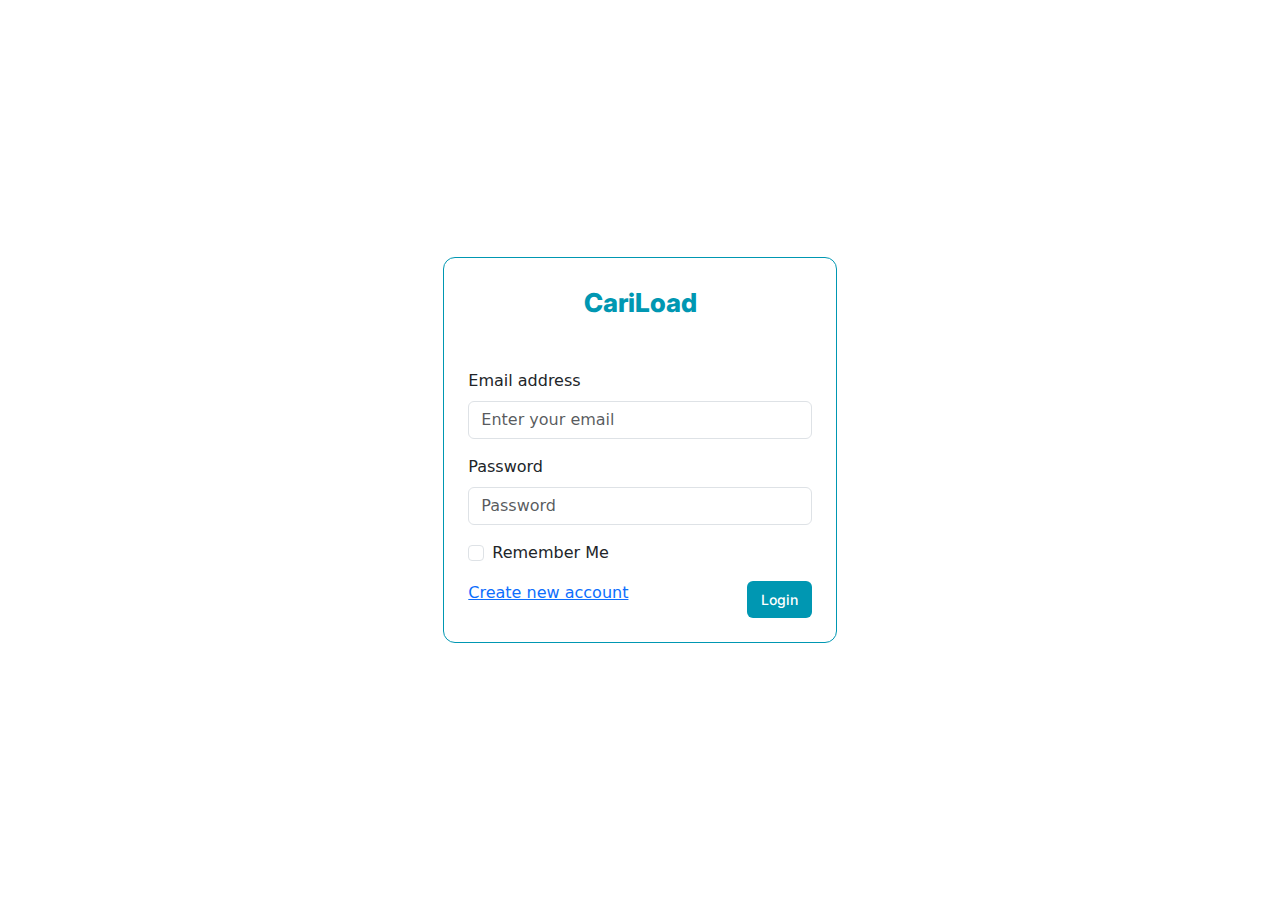
<file: login.html>
<!DOCTYPE html>
<html lang="en">

<head>
    <meta charset="UTF-8">
    <meta name="viewport" content="width=device-width, initial-scale=1.0">
    <title>Login</title>


    <link href="https://cdn.jsdelivr.net/npm/bootstrap@5.3.3/dist/css/bootstrap.min.css" rel="stylesheet"
        integrity="sha384-QWTKZyjpPEjISv5WaRU9OFeRpok6YctnYmDr5pNlyT2bRjXh0JMhjY6hW+ALEwIH" crossorigin="anonymous">

    <link rel="preconnect" href="https://fonts.googleapis.com">
    <link rel="preconnect" href="https://fonts.gstatic.com" crossorigin>
    <link href="https://fonts.googleapis.com/css2?family=Inter:wght@100..900&family=Satisfy&display=swap"
        rel="stylesheet">
    <link href="https://fonts.googleapis.com/css2?family=Dancing+Script:wght@400..700&display=swap" rel="stylesheet">

    <link rel="stylesheet" href="https://cdn.jsdelivr.net/npm/bootstrap-icons@1.11.3/font/bootstrap-icons.min.css">
    <link rel="stylesheet" href="assets/styles/SignIn-style.css">

</head>

<body>
    <div class="container signIn">
        <div class="signIn-card p-4">
            <h2 class='text-center mb-5'>
                <a href="index.html" class="text-decoration-none">CariLoad</a>
            </h2>
            <form>
                <div class="mb-3">
                    <label for="email" class="form-label">Email address</label>
                    <input type="email" class="form-control" id="email" placeholder='Enter your email' required />
                </div>
                <div class="mb-3">
                    <label for="password" class="form-label">Password</label>
                    <input type="password" class="form-control" id="password" placeholder='Password' required />
                </div>
                <div class="mb-3 form-check">
                    <input type="checkbox" class="form-check-input" id="rememberMe" />
                    <label class="form-check-label" for="rememberMe">Remember Me</label>
                </div>
                <div class="w-100 d-flex align-content-center justify-content-between">
                    <a href='signup.html' class='m-0'>Create new account</a>
                    <button type="submit" class="signIn-btn">Login</button>
                </div>
            </form>
        </div>
    </div>


    <script src="https://code.jquery.com/jquery-3.3.1.slim.min.js"
        integrity="sha384-q8i/X+965DzO0rT7abK41JStQIAqVgRVzpbzo5smXKp4YfRvH+8abtTE1Pi6jizo"
        crossorigin="anonymous"></script>
    <script src="https://cdn.jsdelivr.net/npm/popper.js@1.14.3/dist/umd/popper.min.js"
        integrity="sha384-ZMP7rVo3mIykV+2+9J3UJ46jBk0WLaUAdn689aCwoqbBJiSnjAK/l8WvCWPIPm49"
        crossorigin="anonymous"></script>
    <script src="https://cdn.jsdelivr.net/npm/bootstrap@4.1.3/dist/js/bootstrap.min.js"
        integrity="sha384-ChfqqxuZUCnJSK3+MXmPNIyE6ZbWh2IMqE241rYiqJxyMiZ6OW/JmZQ5stwEULTy"
        crossorigin="anonymous"></script>
    <script src="https://cdn.jsdelivr.net/npm/bootstrap@5.3.3/dist/js/bootstrap.bundle.min.js"
        integrity="sha384-YvpcrYf0tY3lHB60NNkmXc5s9fDVZLESaAA55NDzOxhy9GkcIdslK1eN7N6jIeHz"
        crossorigin="anonymous"></script>
</body>

</html>
</file>
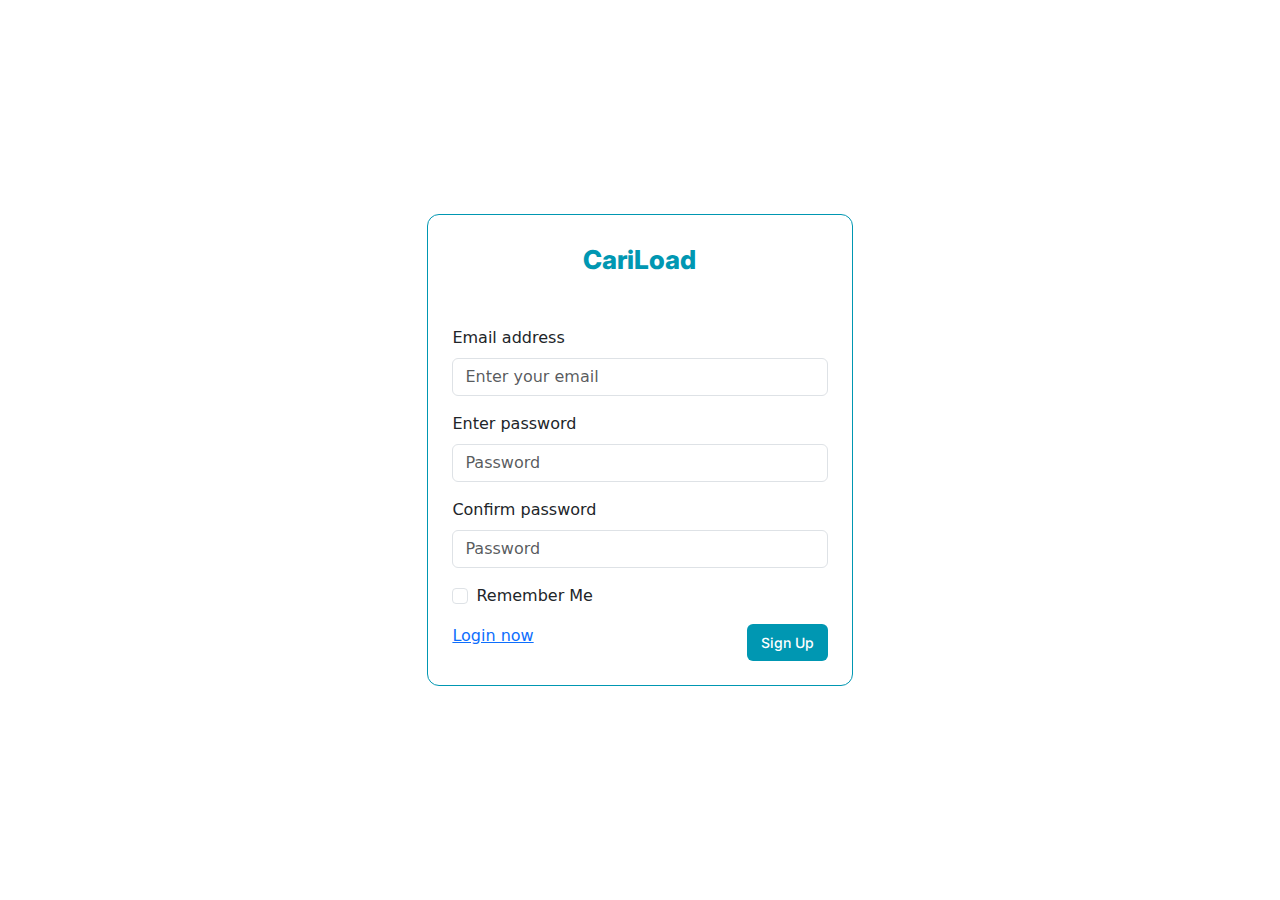
<file: signup.html>
<!DOCTYPE html>
<html lang="en">

<head>
    <meta charset="UTF-8">
    <meta name="viewport" content="width=device-width, initial-scale=1.0">
    <title>Login</title>


    <link href="https://cdn.jsdelivr.net/npm/bootstrap@5.3.3/dist/css/bootstrap.min.css" rel="stylesheet"
        integrity="sha384-QWTKZyjpPEjISv5WaRU9OFeRpok6YctnYmDr5pNlyT2bRjXh0JMhjY6hW+ALEwIH" crossorigin="anonymous">

    <link rel="preconnect" href="https://fonts.googleapis.com">
    <link rel="preconnect" href="https://fonts.gstatic.com" crossorigin>
    <link href="https://fonts.googleapis.com/css2?family=Inter:wght@100..900&family=Satisfy&display=swap"
        rel="stylesheet">
    <link href="https://fonts.googleapis.com/css2?family=Dancing+Script:wght@400..700&display=swap" rel="stylesheet">

    <link rel="stylesheet" href="https://cdn.jsdelivr.net/npm/bootstrap-icons@1.11.3/font/bootstrap-icons.min.css">

    <link rel="stylesheet" href="assets/styles/SignIn-style.css">
</head>

<body>
    <div class="container signIn">
        <div class="signIn-card p-4">
            <h2 class='text-center mb-5'>
                <a href="index.html" class="text-decoration-none">CariLoad</a>
            </h2>
            <form>
                <div class="mb-3">
                    <label for="email" class="form-label">Email address</label>
                    <input type="email" class="form-control" id="email" placeholder='Enter your email' required />
                </div>
                <div class="mb-3">
                    <label for="password" class="form-label">Enter password</label>
                    <input type="password" class="form-control" id="password" placeholder='Password' required />
                </div>

                <div class="mb-3">
                    <label for="password" class="form-label">Confirm password</label>
                    <input type="password" class="form-control" id="password" placeholder='Password' required />
                </div>
                <div class="mb-3 form-check">
                    <input type="checkbox" class="form-check-input" id="rememberMe" />
                    <label class="form-check-label" for="rememberMe">Remember Me</label>
                </div>
                <div class="w-100 d-flex align-content-center justify-content-between">
                    <a href='login.html' class='m-0'>Login now</a>
                    <button type="submit" class="signIn-btn">Sign Up</button>
                </div>
            </form>
        </div>
    </div>


    <script src="https://code.jquery.com/jquery-3.3.1.slim.min.js"
        integrity="sha384-q8i/X+965DzO0rT7abK41JStQIAqVgRVzpbzo5smXKp4YfRvH+8abtTE1Pi6jizo"
        crossorigin="anonymous"></script>
    <script src="https://cdn.jsdelivr.net/npm/popper.js@1.14.3/dist/umd/popper.min.js"
        integrity="sha384-ZMP7rVo3mIykV+2+9J3UJ46jBk0WLaUAdn689aCwoqbBJiSnjAK/l8WvCWPIPm49"
        crossorigin="anonymous"></script>
    <script src="https://cdn.jsdelivr.net/npm/bootstrap@4.1.3/dist/js/bootstrap.min.js"
        integrity="sha384-ChfqqxuZUCnJSK3+MXmPNIyE6ZbWh2IMqE241rYiqJxyMiZ6OW/JmZQ5stwEULTy"
        crossorigin="anonymous"></script>
    <script src="https://cdn.jsdelivr.net/npm/bootstrap@5.3.3/dist/js/bootstrap.bundle.min.js"
        integrity="sha384-YvpcrYf0tY3lHB60NNkmXc5s9fDVZLESaAA55NDzOxhy9GkcIdslK1eN7N6jIeHz"
        crossorigin="anonymous"></script>
</body>

</html>
</file>
<file: assets/styles/SignIn-style.css>
.signIn {
    display: flex;
    align-items: center;
    justify-content: center;
    height: 100vh;
}

.signIn .signIn-card {
    background-color: #fff;
    border: 1px solid #0097B2;
    border-radius: 12px;
    max-width: 520px;
}
.signIn .signIn-card h2 a{
    font-size: 26px;
    font-family: Inter;
    font-weight: 800;
    color: #0097B2;
}

.signIn .signIn-card .form-control{
    display: inline !important;
}
.signIn .signIn-card .signIn-btn{
    /* width: 100%; */
    border: none;
    background-color: #0097B2;
    color: #fff;
    font-size: 14px;
    font-family: Inter;
    font-weight: 500;
    padding: 8px 14px;
    border-radius: 6px;
}
</file>
